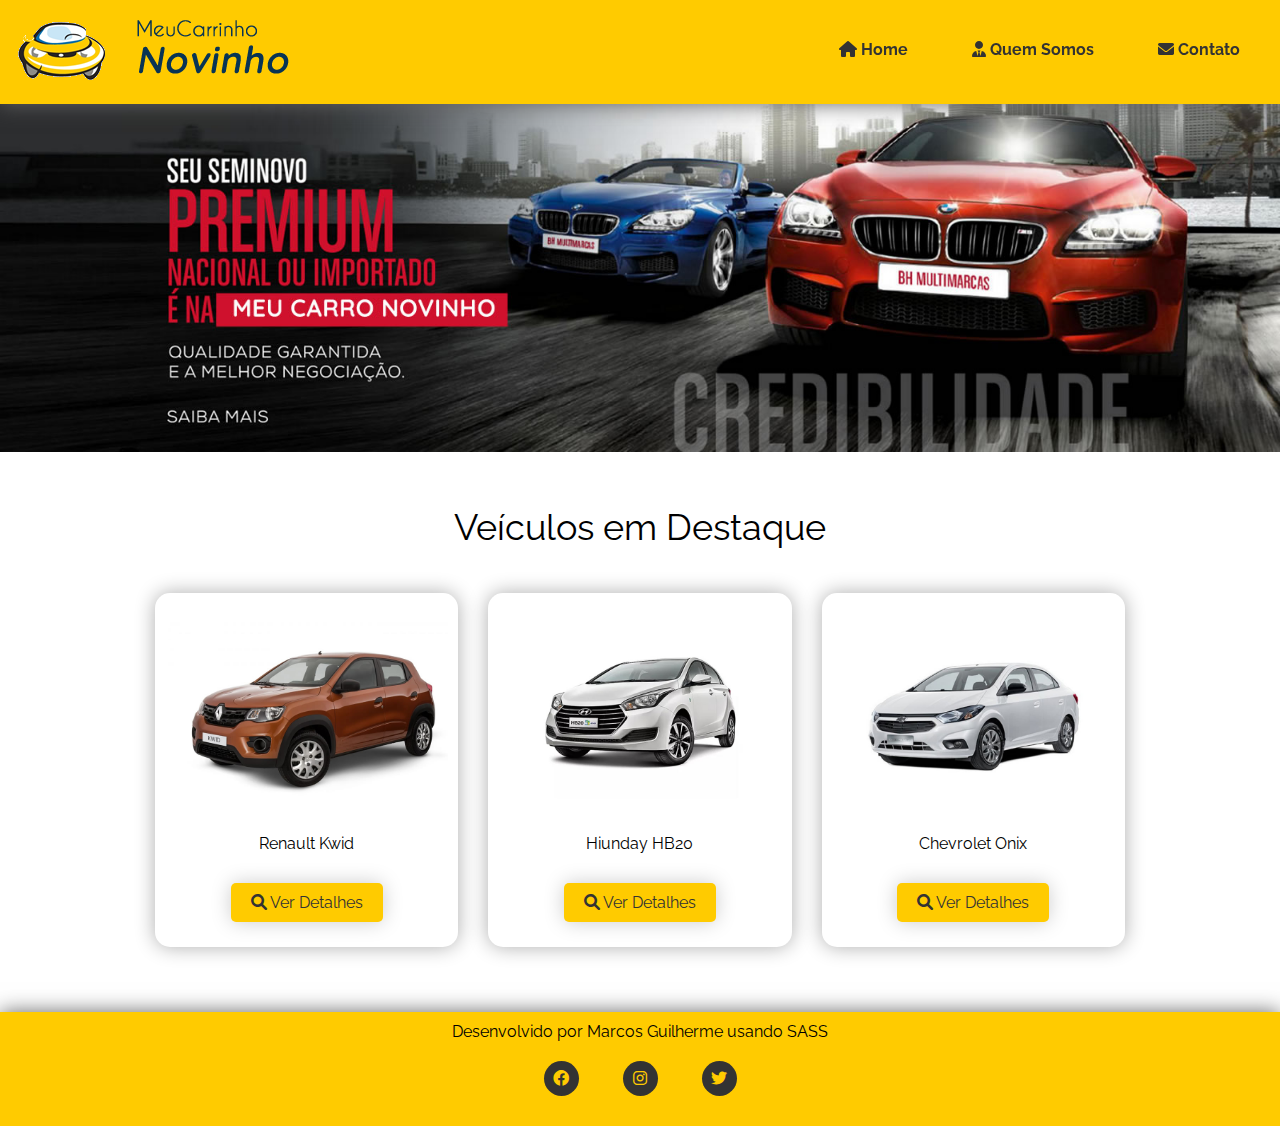
<file: index.html>
<!DOCTYPE html>
<html lang="pt-br">
<head>

    <meta charset="UTF-8">
    <meta http-equiv="X-UA-Compatible" content="IE=edge">
    <meta name="viewport" content="width=device-width, initial-scale=1.0">

    <title>Meu Carro Novinho</title>
    <link rel="shortcut icon" href="imagens/icone.png">

    <link rel="stylesheet" href="css/all.min.css">
    <link rel="stylesheet" href="css/lightbox.min.css">
    <link rel="preconnect" href="https://fonts.googleapis.com">
    <link rel="preconnect" href="https://fonts.gstatic.com" crossorigin>
    <link href="https://fonts.googleapis.com/css2?family=Raleway:wght@400;700&display=swap" rel="stylesheet">
    <link rel="stylesheet" href="css/style.css">

</head>

<body>

    <header class="header">

        <a href="index.html" title="Home" class="header-logo">
            <img src="imagens/logo.png" alt="Home">
        </a>

        <nav class="header-nav">
            <ul>
                <li>
                    <a href="index.html" title="Home">
                        <i class="fa-solid fa-house"></i>
                        Home
                    </a>
                </li>

                <li>
                    <a href="sobre.html" title="Sobre">
                        <i class="fa-solid fa-user-tie"></i>
                        Quem Somos
                    </a>
                </li>

                <li>
                    <a href="contato.html" title="Contato">
                        <i class="fa-solid fa-envelope"></i>
                        Contato
                    </a>
                </li>

            <ul>
        </nav>
    </header>
    
    <div class="banner">
        <img src="imagens/banner.jpg" alt="Banner Meu Carro Novinho">
    </div>

    <main class="main">
        <h1>Veículos em Destaque</h1>

        <div class="main-grid">

            <div class="main-coluna">
                <img src="imagens/1.jpg" alt="Kwid">
                <h2>Renault Kwid</h2>
                <p>
                    <a href="kwid.html" title="Kwid" class="btn">
                        <i class="fa-solid fa-magnifying-glass"></i>
                        Ver Detalhes
                    </a>
                </p>
            </div>
            
            <div class="main-coluna">
                <img src="imagens/2.jpg" alt="HB20">
                <h3>Hiunday HB20</h3>
                <p>
                    <a href="hb20.html" title="HB20" class="btn">
                        <i class="fa-solid fa-magnifying-glass"></i>
                        Ver Detalhes
                    </a>
                </p>
            </div>
            
            <div class="main-coluna">
                <img src="imagens/3.jpg" alt="Onix">
                <h4>Chevrolet Onix</h4>
                <p>
                    <a href="onix.html" title="Onix" class="btn">
                        <i class="fa-solid fa-magnifying-glass"></i>
                        Ver Detalhes
                    </a>
                </p>
            </div>
        </div>
    </main>

    <footer class="footer">
        <p>Desenvolvido por Marcos Guilherme usando SASS</p>

        <p>
            <a href="http://facebook.com" title="Facebook">
                <i class="fa-brands fa-facebook"></i>
            </a>
       
            <a href="http://instagram.com" title="Instagram">
                <i class="fa-brands fa-instagram"></i>
            </a>
        
            <a href="http://twitter.com" title="Twitter">
                <i class="fa-brands fa-twitter"></i>
            </a>
        </p>
    </footer>
</body>
</html>
</file>
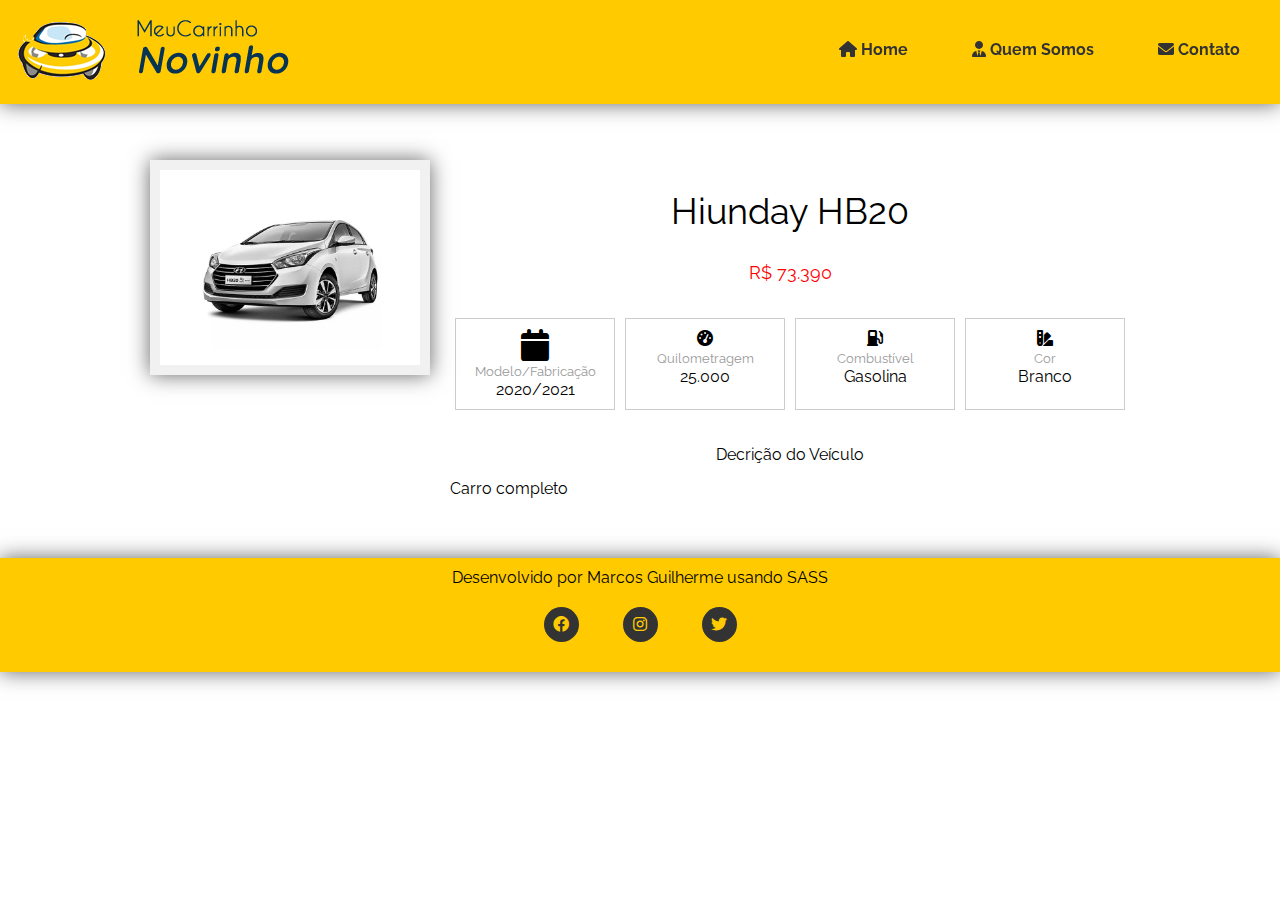
<file: hb20.html>
<!DOCTYPE html>
<html lang="pt-br">

<head>

    <meta charset="UTF-8">
    <meta http-equiv="X-UA-Compatible" content="IE=edge">
    <meta name="viewport" content="width=device-width, initial-scale=1.0">

    <title>Meu Carro Novinho</title>
    <link rel="shortcut icon" href="imagens/icone.png">

    <link rel="stylesheet" href="css/all.min.css">
    <link rel="stylesheet" href="css/lightbox.min.css">
    <link rel="preconnect" href="https://fonts.googleapis.com">
    <link rel="preconnect" href="https://fonts.gstatic.com" crossorigin>
    <link href="https://fonts.googleapis.com/css2?family=Raleway:wght@400;700&display=swap" rel="stylesheet">
    <link rel="stylesheet" href="css/style.css">

</head>

<body>

    <header class="header">

        <a href="index.html" title="Home" class="header-logo">
            <img src="imagens/logo.png" alt="Home">
        </a>

        <nav class="header-nav">
            <ul>
                <li>
                    <a href="index.html" title="Home">
                        <i class="fa-solid fa-house"></i>
                        Home
                    </a>
                </li>

                <li>
                    <a href="sobre.html" title="Sobre">
                        <i class="fa-solid fa-user-tie"></i>
                        Quem Somos
                    </a>
                </li>

                <li>
                    <a href="contato.html" title="Contato">
                        <i class="fa-solid fa-envelope"></i>
                        Contato
                    </a>
                </li>

                <ul>
        </nav>
    </header>

    <main class="main">
        <div class="main-grid-detalhes">
            <div class="coluna-detalhes">
                <img src="imagens/2.jpg" alt="Hiunday HB20" class="img">
            </div>

            <div class="coluna-detalhes">
                <h1>Hiunday HB20</h1>
                <p class="valor">R$ 73.390</p>

                <div class="main-grid-info">

                    <div class="grid-coluna-info">
                        <i class="fa-solid fa-calendar fa-2x"></i>
                        <p><small>Modelo/Fabricação</small></p>
                        <p>2020/2021</p>
                    </div>

                    <div class="grid-coluna-info">
                        <i class="fa-solid fa-gauge-high"></i>
                        <p><small>Quilometragem</small></p>
                        <p>25.000</p>
                    </div>

                    <div class="grid-coluna-info">
                        <i class="fa-solid fa-gas-pump"></i>
                        <p><small>Combustível</small></p>
                        <p>Gasolina</p>
                    </div>

                    <div class="grid-coluna-info">
                        <i class="fa-solid fa-swatchbook"></i>
                        <p><small>Cor</small></p>
                        <p>Branco</p>
                    </div>
                </div>

                <h2>Decrição do Veículo</h2>
                <p>Carro completo</p>
            </div>
        </div>
    </main>

    <footer class="footer">
        <p>Desenvolvido por Marcos Guilherme usando SASS</p>

        <p>
            <a href="http://facebook.com" title="Facebook">
                <i class="fa-brands fa-facebook"></i>
            </a>

            <a href="http://instagram.com" title="Instagram">
                <i class="fa-brands fa-instagram"></i>
            </a>

            <a href="http://twitter.com" title="Twitter">
                <i class="fa-brands fa-twitter"></i>
            </a>
        </p>
    </footer>
</body>

</html>
</file>
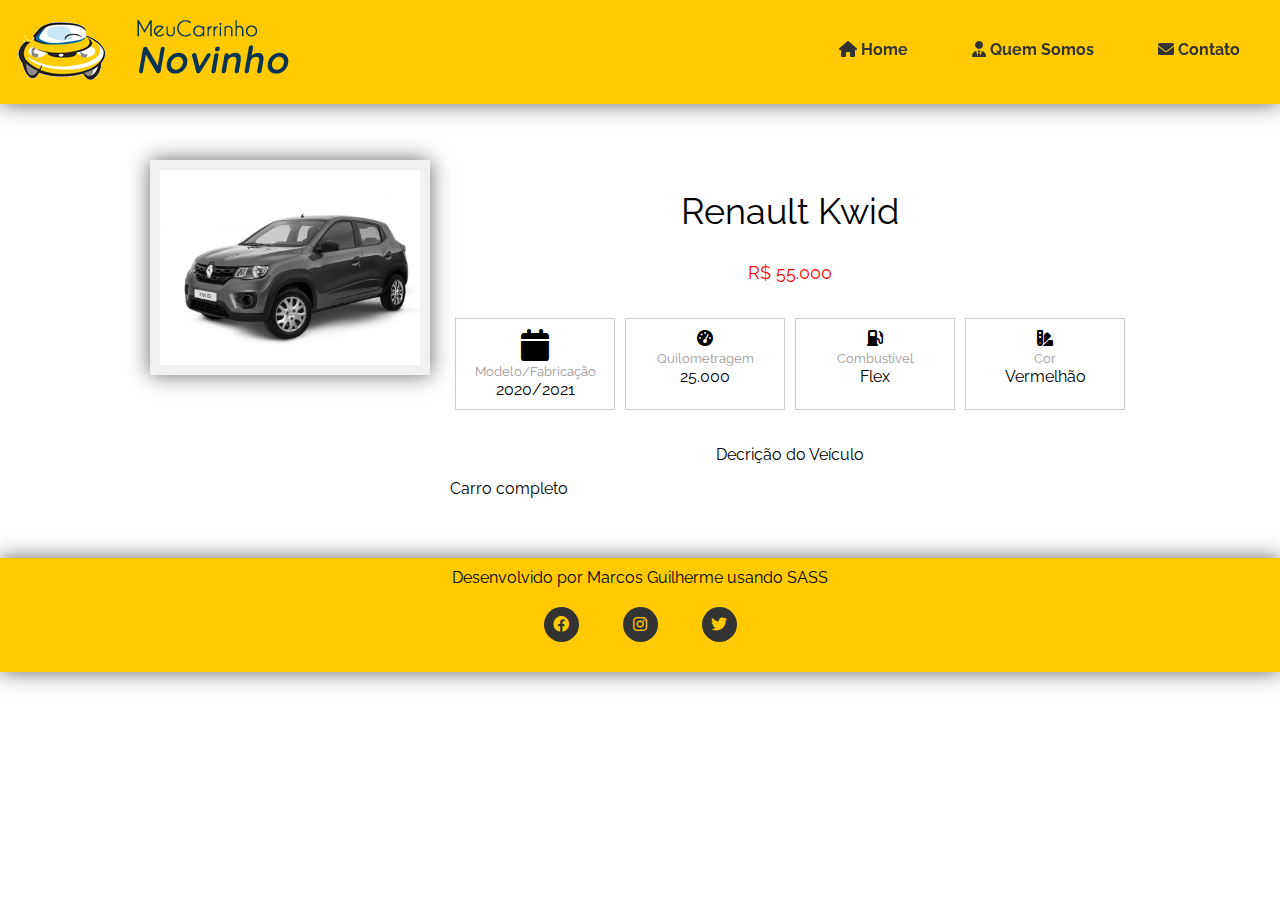
<file: kwid.html>
<!DOCTYPE html>
<html lang="pt-br">

<head>

    <meta charset="UTF-8">
    <meta http-equiv="X-UA-Compatible" content="IE=edge">
    <meta name="viewport" content="width=device-width, initial-scale=1.0">

    <title>Meu Carro Novinho</title>
    <link rel="shortcut icon" href="imagens/icone.png">

    <link rel="stylesheet" href="css/all.min.css">
    <link rel="stylesheet" href="css/lightbox.min.css">
    <link rel="preconnect" href="https://fonts.googleapis.com">
    <link rel="preconnect" href="https://fonts.gstatic.com" crossorigin>
    <link href="https://fonts.googleapis.com/css2?family=Raleway:wght@400;700&display=swap" rel="stylesheet">
    <link rel="stylesheet" href="css/style.css">

</head>

<body>

    <header class="header">

        <a href="index.html" title="Home" class="header-logo">
            <img src="imagens/logo.png" alt="Home">
        </a>

        <nav class="header-nav">
            <ul>
                <li>
                    <a href="index.html" title="Home">
                        <i class="fa-solid fa-house"></i>
                        Home
                    </a>
                </li>

                <li>
                    <a href="sobre.html" title="Sobre">
                        <i class="fa-solid fa-user-tie"></i>
                        Quem Somos
                    </a>
                </li>

                <li>
                    <a href="contato.html" title="Contato">
                        <i class="fa-solid fa-envelope"></i>
                        Contato
                    </a>
                </li>

                <ul>
        </nav>
    </header>

    <main class="main">
        <div class="main-grid-detalhes">
            <div class="coluna-detalhes">
                <img src="imagens/1.jpg" alt="Renault Kwid" class="img">
            </div>

            <div class="coluna-detalhes">
                <h1>Renault Kwid</h1>
                <p class="valor">R$ 55.000</p>

                <div class="main-grid-info">

                    <div class="grid-coluna-info">
                        <i class="fa-solid fa-calendar fa-2x"></i>
                        <p><small>Modelo/Fabricação</small></p>
                        <p>2020/2021</p>
                    </div>

                    <div class="grid-coluna-info">
                        <i class="fa-solid fa-gauge-high"></i>
                        <p><small>Quilometragem</small></p>
                        <p>25.000</p>
                    </div>

                    <div class="grid-coluna-info">
                        <i class="fa-solid fa-gas-pump"></i>
                        <p><small>Combustível</small></p>
                        <p>Flex</p>
                    </div>

                    <div class="grid-coluna-info">
                        <i class="fa-solid fa-swatchbook"></i>
                        <p><small>Cor</small></p>
                        <p>Vermelhão</p>
                    </div>
                </div>

                <h2>Decrição do Veículo</h2>
                <p>Carro completo</p>
            </div>
        </div>
    </main>

    <footer class="footer">
        <p>Desenvolvido por Marcos Guilherme usando SASS</p>

        <p>
            <a href="http://facebook.com" title="Facebook">
                <i class="fa-brands fa-facebook"></i>
            </a>

            <a href="http://instagram.com" title="Instagram">
                <i class="fa-brands fa-instagram"></i>
            </a>

            <a href="http://twitter.com" title="Twitter">
                <i class="fa-brands fa-twitter"></i>
            </a>
        </p>
    </footer>
</body>

</html>
</file>
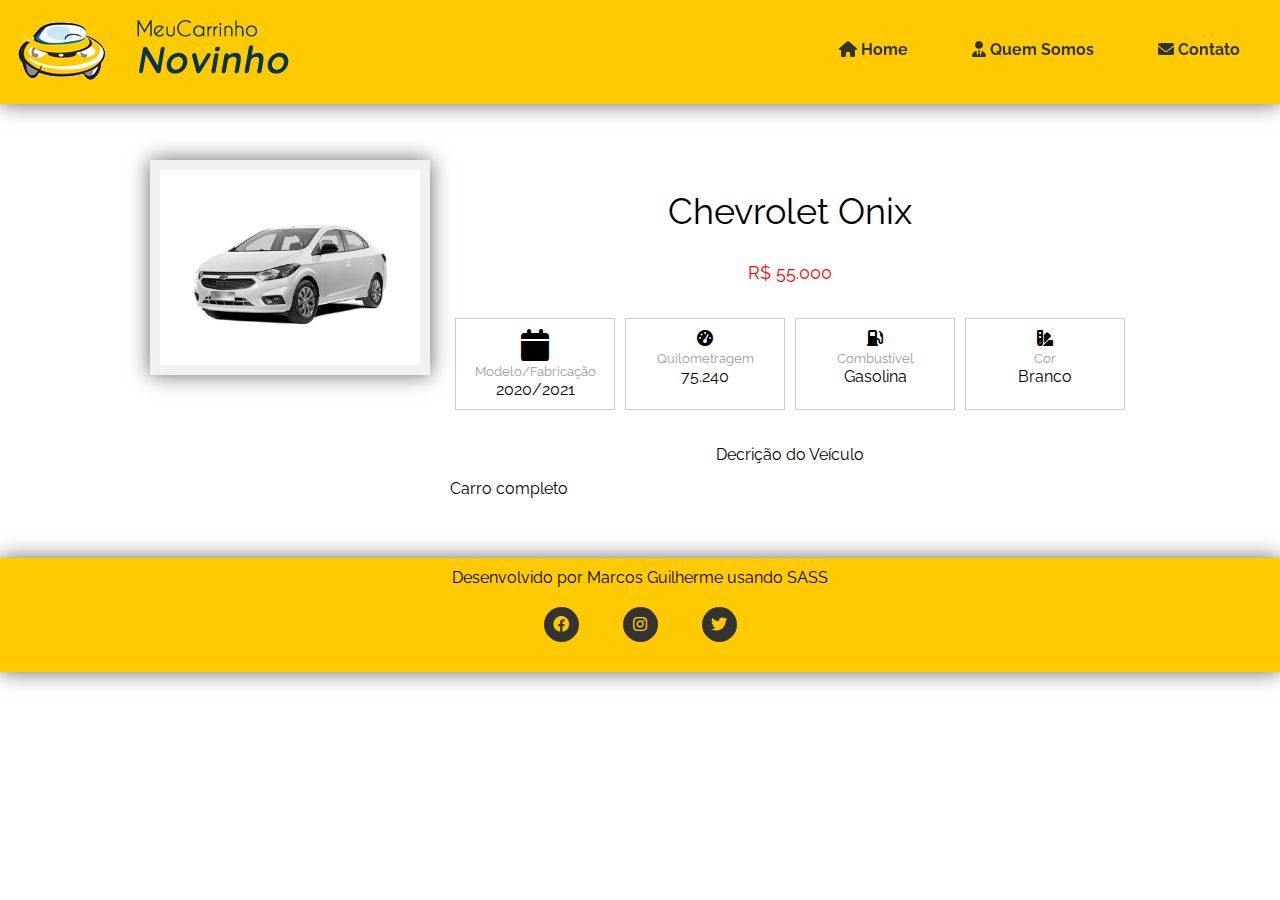
<file: onix.html>
<!DOCTYPE html>
<html lang="pt-br">

<head>

    <meta charset="UTF-8">
    <meta http-equiv="X-UA-Compatible" content="IE=edge">
    <meta name="viewport" content="width=device-width, initial-scale=1.0">

    <title>Meu Carro Novinho</title>
    <link rel="shortcut icon" href="imagens/icone.png">

    <link rel="stylesheet" href="css/all.min.css">
    <link rel="stylesheet" href="css/lightbox.min.css">
    <link rel="preconnect" href="https://fonts.googleapis.com">
    <link rel="preconnect" href="https://fonts.gstatic.com" crossorigin>
    <link href="https://fonts.googleapis.com/css2?family=Raleway:wght@400;700&display=swap" rel="stylesheet">
    <link rel="stylesheet" href="css/style.css">

</head>

<body>

    <header class="header">

        <a href="index.html" title="Home" class="header-logo">
            <img src="imagens/logo.png" alt="Home">
        </a>

        <nav class="header-nav">
            <ul>
                <li>
                    <a href="index.html" title="Home">
                        <i class="fa-solid fa-house"></i>
                        Home
                    </a>
                </li>

                <li>
                    <a href="sobre.html" title="Sobre">
                        <i class="fa-solid fa-user-tie"></i>
                        Quem Somos
                    </a>
                </li>

                <li>
                    <a href="contato.html" title="Contato">
                        <i class="fa-solid fa-envelope"></i>
                        Contato
                    </a>
                </li>

                <ul>
        </nav>
    </header>

    <main class="main">
        <div class="main-grid-detalhes">
            <div class="coluna-detalhes">
                <img src="imagens/3.jpg" alt="Chevrolet Onix" class="img">
            </div>

            <div class="coluna-detalhes">
                <h1>Chevrolet Onix</h1>
                <p class="valor">R$ 55.000</p>

                <div class="main-grid-info">

                    <div class="grid-coluna-info">
                        <i class="fa-solid fa-calendar fa-2x"></i>
                        <p><small>Modelo/Fabricação</small></p>
                        <p>2020/2021</p>
                    </div>

                    <div class="grid-coluna-info">
                        <i class="fa-solid fa-gauge-high"></i>
                        <p><small>Quilometragem</small></p>
                        <p>75.240</p>
                    </div>

                    <div class="grid-coluna-info">
                        <i class="fa-solid fa-gas-pump"></i>
                        <p><small>Combustível</small></p>
                        <p>Gasolina</p>
                    </div>

                    <div class="grid-coluna-info">
                        <i class="fa-solid fa-swatchbook"></i>
                        <p><small>Cor</small></p>
                        <p>Branco</p>
                    </div>
                </div>

                <h2>Decrição do Veículo</h2>
                <p>Carro completo</p>
            </div>
        </div>
    </main>

    <footer class="footer">
        <p>Desenvolvido por Marcos Guilherme usando SASS</p>

        <p>
            <a href="http://facebook.com" title="Facebook">
                <i class="fa-brands fa-facebook"></i>
            </a>

            <a href="http://instagram.com" title="Instagram">
                <i class="fa-brands fa-instagram"></i>
            </a>

            <a href="http://twitter.com" title="Twitter">
                <i class="fa-brands fa-twitter"></i>
            </a>
        </p>
    </footer>
</body>

</html>
</file>
<file: css/style.css>
/* CSS reset */
* {
  padding: 0px;
  margin: 0px;
  font: 16px Raleway, Arial, Tahoma;
}

body {
  padding-top: 100px;
}

.header {
  width: 100%;
  position: fixed;
  top: 0px;
  background-color: #FFCB00;
  padding: 10px;
  box-sizing: border-box;
  box-shadow: 0 0 20px #666;
}
.header .header-nav {
  float: right;
}
.header .header-nav ul {
  list-style-type: none;
}
.header .header-nav ul li {
  display: inline-block;
  margin: 30px;
}
.header .header-nav ul li a {
  text-decoration: none;
  color: #333;
  font-weight: 700;
  transition: all 0.5s;
}
.header .header-nav ul li a:hover {
  color: #F00;
}

.banner img {
  width: 100%;
}

.main {
  width: 1000px;
  margin: 50px auto;
}
.main h1 {
  font-size: 36px;
  font-weight: 700px;
  text-align: center;
  margin: 30px;
}
.main h2, .main h3, .main h4 {
  margin: 15px;
  font-size: 16px;
  font-weight: 700px;
  text-align: center;
}
.main .main-grid {
  display: grid;
  grid-template-columns: repeat(3, 33.33%);
}
.main .main-coluna {
  padding: 10px;
  box-sizing: border-box;
  box-shadow: 0 0 20px #adadad;
  margin: 15px;
  text-align: center;
  border-radius: 15px;
}
.main .main-coluna img {
  width: 100%;
}
.main .main-grid-detalhes {
  display: grid;
  grid-template-columns: 30% 70%;
}
.main .main-grid-detalhes .coluna-detalhes {
  padding: 10px;
  box-sizing: border-box;
}
.main .img {
  background-color: #F1F1F1;
  box-shadow: 0 0 20px #666;
  padding: 10px;
  box-sizing: border-box;
  width: 100%;
  filter: grayscale(100);
  transition: all 1s;
}
.main .img:hover {
  filter: grayscale(0);
}
.main .valor {
  text-align: center;
  color: #F00;
  font-weight: 700px;
  font-size: 1.1em;
}
.main .main-grid-info {
  display: grid;
  grid-template-columns: repeat(4, 25%);
  margin: 30px 0;
}
.main .main-grid-info .grid-coluna-info {
  text-align: center;
  padding: 10px;
  box-sizing: border-box;
  margin: 5px;
  border: 1px solid #ccc;
}
.main .main-grid-info .grid-coluna-info small {
  font-size: 0.8em;
  color: #999;
}
.main .main-grid-info .main .main-grid-info-grid-detalhes {
  display: grid;
  grid-template-columns: 40% 60%;
}
.main .main-grid-info .main .main-grid-info-grid-detalhes .coluna-detalhes {
  padding: 10px;
  box-sizing: border-box;
}
.main .btn {
  background-color: #FFCB00;
  color: #333;
  text-decoration: none;
  margin: 15px;
  display: inline-block;
  padding: 10px 20px;
  border-radius: 5px;
  box-shadow: 0 0 20px #ccc;
  transition: all 1s;
}
.main .btn:hover {
  background-color: #333;
  color: #FFCB00;
}

.footer {
  background-color: #FFCB00;
  padding: 10px;
  box-sizing: border-box;
  box-shadow: 0 0 20px #666;
}
.footer p {
  text-align: center;
}
.footer p a {
  background-color: #333;
  color: #FFCB00;
  text-decoration: none;
  display: inline-block;
  margin: 20px;
  width: 35px;
  /* largura */
  height: 35px;
  /* altura */
  border-radius: 100%;
  line-height: 35px;
  transition: all 0.5s;
}
.footer p a:hover {
  background-color: #F00;
}

/*# sourceMappingURL=style.css.map */
</file>
